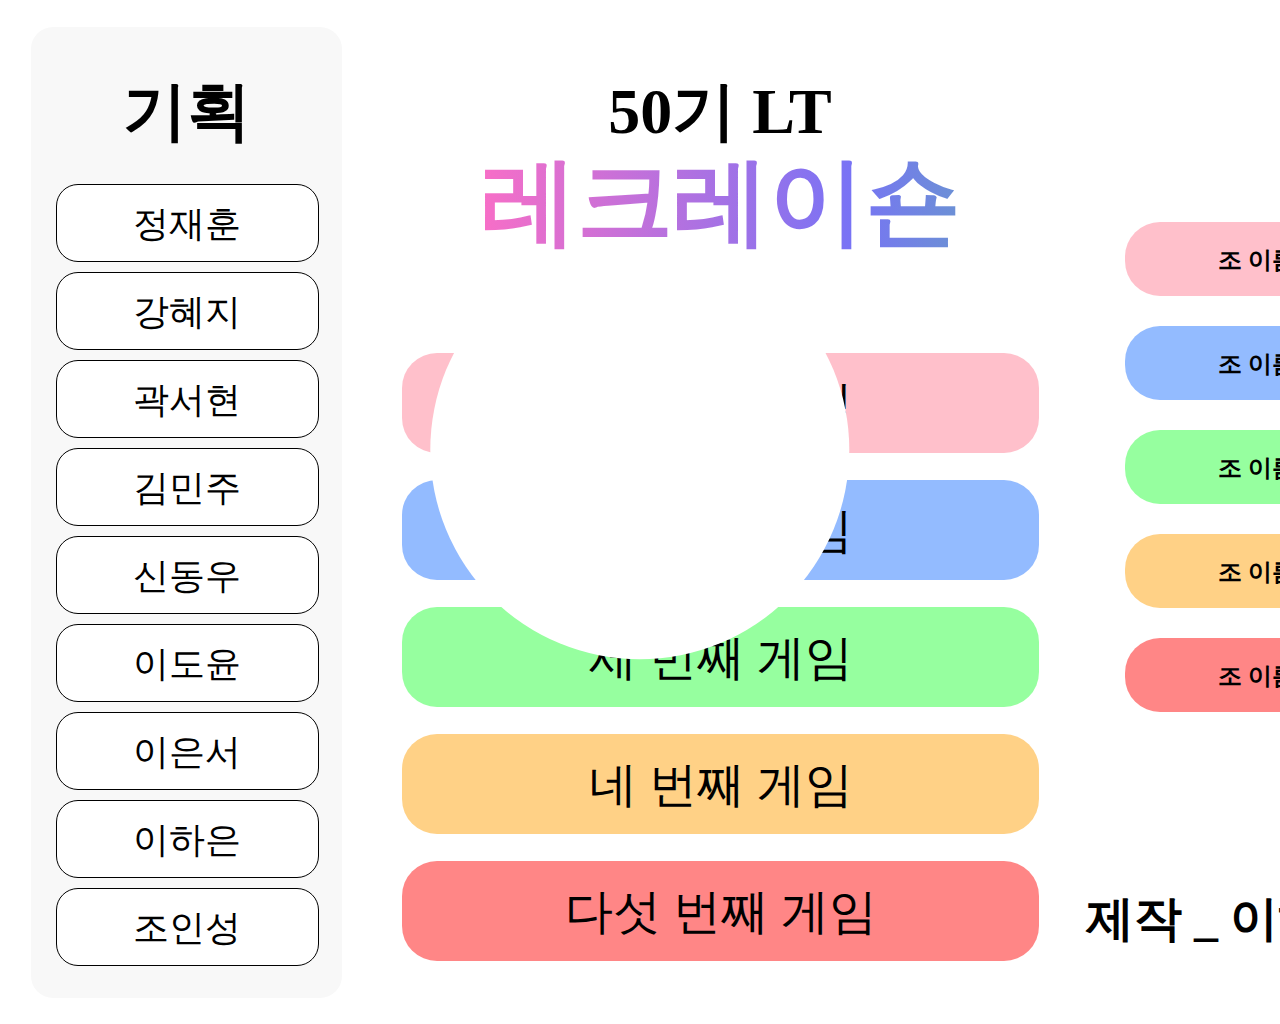
<file: pages/index.html>
<!DOCTYPE html>
<html lang="kr">
    <head>
        <meta charset="UTF-8">
        <meta name="viewport" content="width=device-width, initial-scale=1.0">
        <title>home</title>
        <link rel="stylesheet" href="../styles/home.css">
        <script defer src="../script/home.js"></script>
        <script src="https://cdnjs.cloudflare.com/ajax/libs/gsap/3.11.3/gsap.min.js"></script>
    </head>
    <body>
        <div class="Desktop1">
            <div class="background-panel"></div>
            <div class="main-title">레크레이숀</div>
            <div class="sub-title">기획</div>
            <div class="name-card-wrapper">
                <div class="name-card"><div class="name">정재훈</div></div>
                <div class="name-card"><div class="name">강혜지</div></div>
                <div class="name-card"><div class="name">곽서현</div></div>
                <div class="name-card"><div class="name">김민주</div></div>
                <div class="name-card"><div class="name">신동우</div></div>
                <div class="name-card"><div class="name">이도윤</div></div>
                <div class="name-card"><div class="name">이은서</div></div>
                <div class="name-card"><div class="name">이하은</div></div>
                <div class="name-card"><div class="name">조인성</div></div>
            </div>
            <div class="game-card-wrapper">
                <div class="game-card game1" id="snack-button">첫 번째 게임</div>
                <div class="game-card game2" id="letter-button">두 번째 게임</div>
                <div class="game-card game3" id="song-button">세 번째 게임</div>
                <div class="game-card game4" id="picture-button">네 번째 게임</div>
                <div class="game-card game5" id="board-button">다섯 번째 게임</div>
            </div>
            <div class="footer-text">제작 _ 이하은</div>
            <div class="lt-title">50기 LT</div>
            <div class="team-name-card-wrapper">
                <div class="team-name-card pink">조 이름</div>
                <div class="team-name-card blue">조 이름</div>
                <div class="team-name-card green">조 이름</div>
                <div class="team-name-card yellow">조 이름</div>
                <div class="team-name-card red">조 이름</div>
            </div>
        </div>
    </body>
</html>
</file>
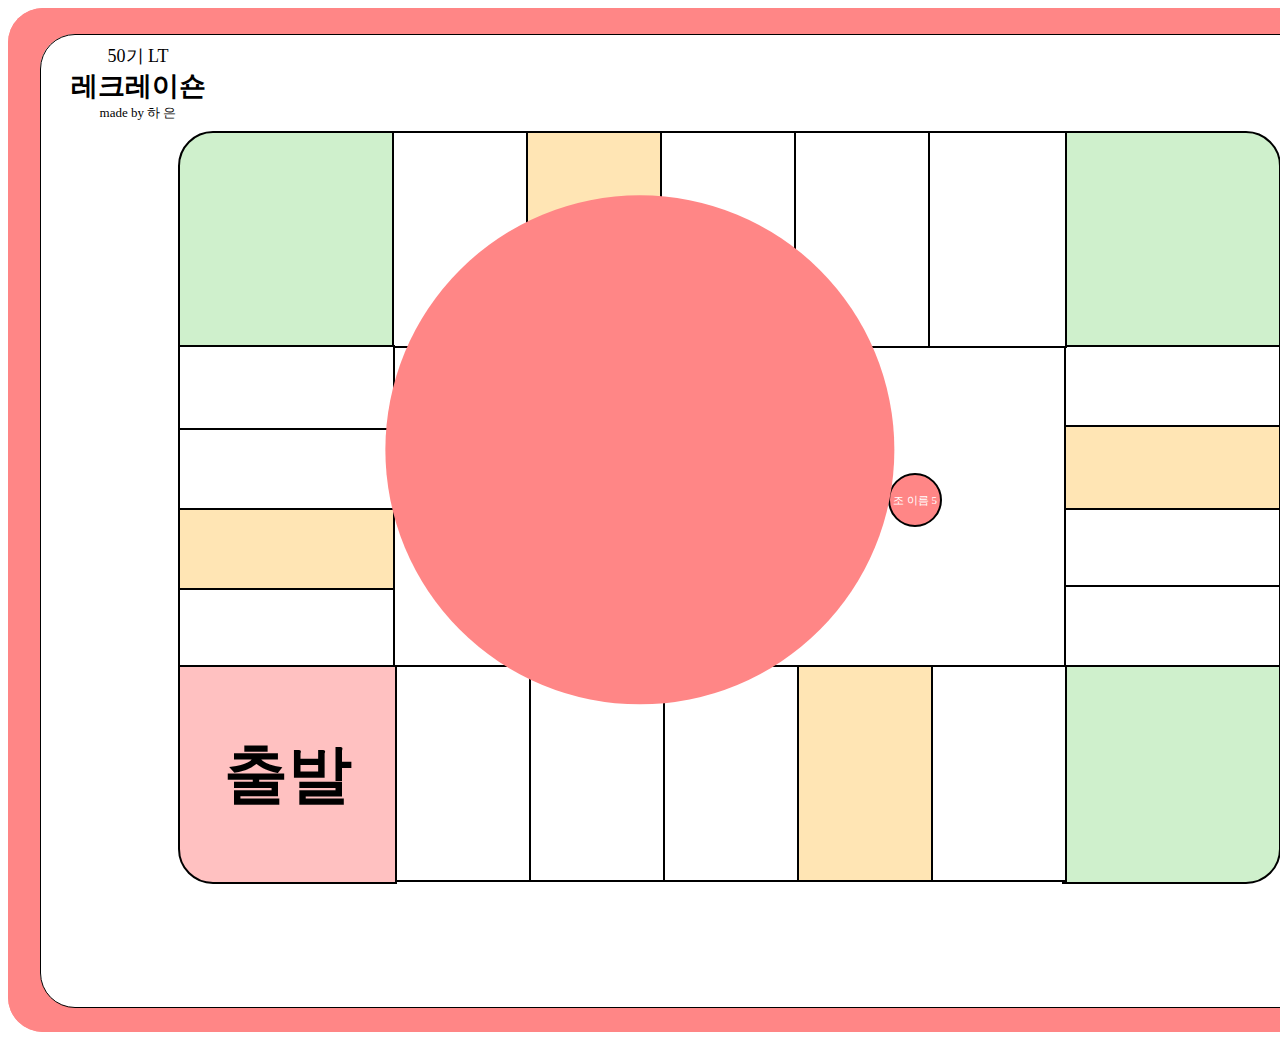
<file: pages/board_game.html>
<!DOCTYPE html>
<html lang="kr">
  <head>
    <meta charset="UTF-8">
    <meta name="viewport" content="width=device-width, initial-scale=1.0">
    <title>home</title>
    <link rel="stylesheet" href="../styles/board_game.css">
    <script defer src="../script/logo_move.js"></script>
    <script defer src="../script/board_game.js"></script>
    <script src="https://cdnjs.cloudflare.com/ajax/libs/gsap/3.11.3/gsap.min.js"></script>
  </head>
  <body data-color="#FF8686">
    <div class="Desktop9">
      <div class="Rectangle4"></div>
      <div class="Rectangle5"></div>
      <div class="Rectangle3"></div>
      <div class="Rectangle6"></div>
      <div class="logo" id="logo"><div class="Lt">50기 LT</div>
        <div class="Lt2">레크레이숀</div>
        <div class="Lt3">made by 하 은</div></div>

      <div class="Content">
        <div class="game" id="1">참참참</div>
        <div class="game" id="2">탕수육</div>
        <div class="game" id="3">묵찌빠</div>
        <div class="game" id="4">레코드</div>
        <div class="game" id="5">이구동성</div>
        <div class="game" id="6">일심동체</div>
        <div class="game" id="7">54321</div>
        <div class="game" id="8">출석부</div>
        <div class="game" id="9">동문서답</div>
        <div class="game" id="10">눈치게임</div>
        <div class="game" id="11">주어진 시간은 10초</div>
        <div class="game" id="12">속담 이어말하기</div>
        <div class="game" id="13">바보 가위바위보</div>
        <div class="game" id="14">말!말!말!</div>
        <div class="game" id="15">이어말하기</div>
        <div class="game" id="16">바보 게임</div>
        <div class="game" id="17">속담 잇기</div>
        <div class="golden" id="g1">앞으로 두 칸</div>
        <div class="golden" id="g2">뒤로 두 칸</div>
        <div class="golden" id="g3">위치 변경</div>
        <div class="golden" id="g4">한 턴 휴식</div>

      </div>
      <div class="Box14"></div>
      <div class="Key4"></div>
      <div class="Box13"></div>
      <div class="Box12"></div>
      <div class="Corner3"></div>
      <div class="Box11"></div>
      <div class="Key3"></div>
      <div class="Box10"></div>
      <div class="Box9"></div>
      <div class="Box8"></div>
      <div class="Corner2"></div>
      <div class="Box7"></div>
      <div class="Box6"></div>
      <div class="Box5"></div>
      <div class="Key2"></div>
      <div class="Corner1"></div>
      <div class="Box4"></div>
      <div class="Key1"></div>
      <div class="Box3"></div>
      <div class="Box2"></div>
      <div class="Box1"></div>
      <div class="Start"><div class="start-text">출발</div></div>

    </div>
  </body>
</html>
</file>
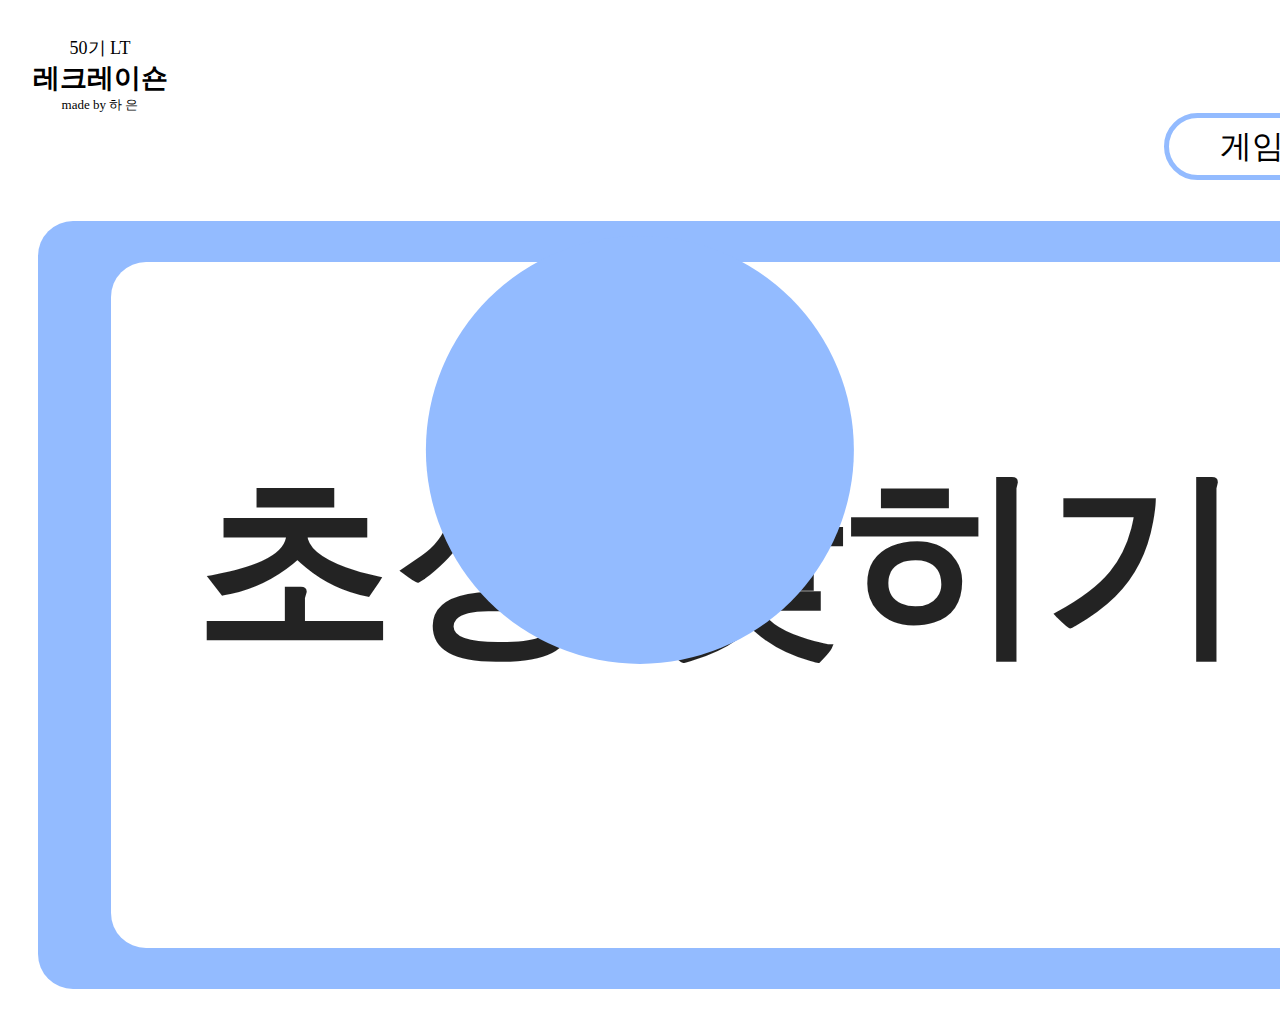
<file: pages/letter.html>
<!DOCTYPE html>
<html lang="kr">
    <head>
        <meta charset="UTF-8">
        <meta name="viewport" content="width=device-width, initial-scale=1.0">
        <title>home</title>
        <link rel="stylesheet" href="../styles/letter.css">
        <script defer src="../script/logo_move.js"></script>
        <script defer src="../script/letter.js"></script>
        <script src="https://cdnjs.cloudflare.com/ajax/libs/gsap/3.11.3/gsap.min.js"></script>
        <script>
            window.addEventListener('load', function() {
                // 타이틀 초기 애니메이션 - 중앙에서 서서히 나타남
                gsap.to("#letter-title", {
                    duration: 1.5,
                    opacity: 1,
                    ease: "power2.out"
                });
        
                // 타이틀 클릭 이벤트
                document.getElementById("letter-title").addEventListener("click", function() {
                    // 타이틀 애니메이션 - 원래 위치로 이동
                    gsap.timeline()
                        .to("#letter-title", {
                            duration: 1,
                            top: "33px",
                            left: "443px",
                            fontSize:"96px",
                            transform: "translate(0, 0)",
                            ease: "power2.inOut"
                        })
                        .to("#letter-rule", {
                            duration: 1,
                            opacity: 1,
                            ease: "power2.inOut"
                        }, "-=0.5"); // 타이틀 이동이 절반쯤 완료될 때 규칙이 서서히 나타남
        
                    // 다른 텍스트들도 순차적으로 서서히 나타남
                    gsap.to(".up-text, .bottom-text", {
                        duration: 1,
                        opacity: 1,
                        ease: "power2.inOut",
                        delay: 1 // 타이틀 이동 후 나타남
                    });
                });
            });
        </script>
    </head>
    <body data-color="#93BBFF">
        <div class="Desktop3">
            <div class="Rectangle1"></div>
            <div class="title" id="letter-title">초성 맞히기</div>
            <div class="Rectangle3"></div>
            <div class="Rule" id="letter-rule" style="opacity: 0;">RULE</div>
            <div class="up-text"><div class="text">랜덤 주제를 하나 뽑고</div>
                <div class="text2">관련된 <span style="color:#0368E4;">랜덤 초성을
                        맞히면</span> 되는
                    스피디한 게임 🏎️</div></div>
            <div class="bottom-text"> <div class="move-text"><span
                        style="color: #0368E4;">왕복</span>으로 왔다~ 갔다~</div>
                <div class="runner-text">첫 주자로 다시 올아올 때 까지 <span
                        style="color: #0368E4;">걸린 시간</span>을 측정!</div>
                <div class="pass-text"><span style="color: #0368E4;">두 번의 PASS
                        기회</span>도 있으니 차분히 마음 편하게 :)</div></div>

            <div class="game-button" id="game_start">
                <div class="Rectangle5"><div class="button-text">게임 시작</div></div>
            </div>
            <div class="logo" id="logo"><div class="Lt">50기 LT</div>
                <div class="Lt2">레크레이숀</div>
                <div class="Lt3">made by 하 은</div></div>
        </div>
    </body>
</html>
</file>
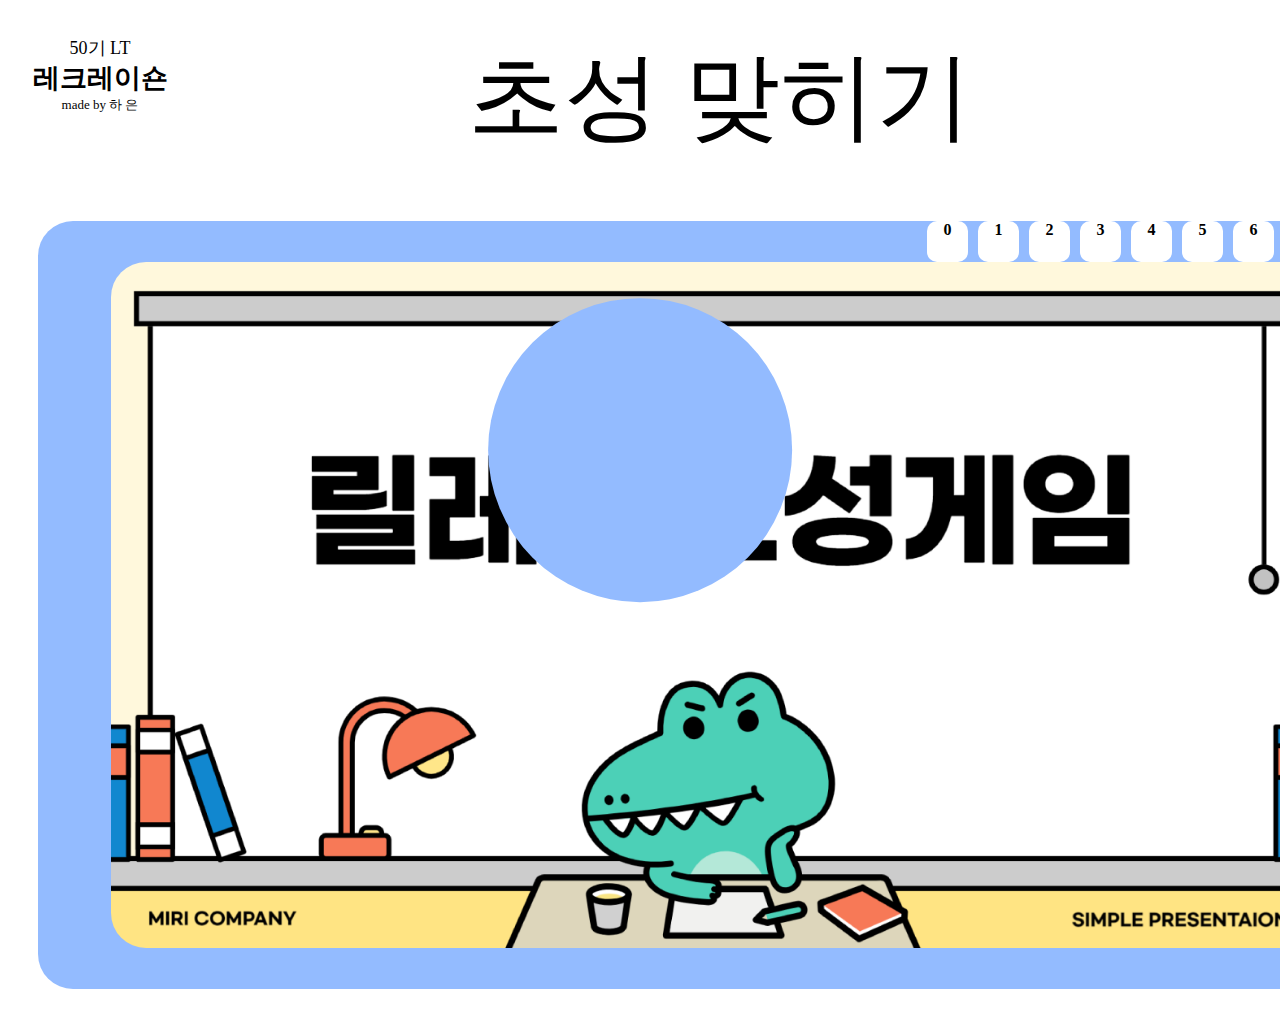
<file: pages/letter_game.html>
<!DOCTYPE html>
<html lang="kr">
<head>
    <meta charset="UTF-8">
    <meta name="viewport" content="width=device-width, initial-scale=1.0">
    <title>home</title>
    <link rel="stylesheet" href="../styles/letter_game.css">
    <script defer src="../script/logo_move.js"></script>
    <script defer src="../script/letter_game.js"></script>
    <script src="https://cdnjs.cloudflare.com/ajax/libs/gsap/3.11.3/gsap.min.js"></script>
</head>
<body data-color="#93BBFF">
    <div class="Desktop6">
        <div class="Rectangle1"></div>
        <div class="button-wrapper">
            <div class="button" id="0">0</div>
            <div class="button" id="1">1</div>
            <div class="button" id="2">2</div>
            <div class="button" id="3">3</div>
            <div class="button" id="4">4</div>
            <div class="button" id="5">5</div>
            <div class="button" id="6">6</div>
            <div class="button highlight"></div>
        </div>
        
        <div class="Rectangle2"></div>
        <div class="title">초성 맞히기</div>
        <div class="logo" id="logo"><div class="Lt">50기 LT</div>
                <div class="Lt2">레크레이숀</div>
                <div class="Lt3">made by 하 은</div></div>
    </div>
</body>
</html>
</file>
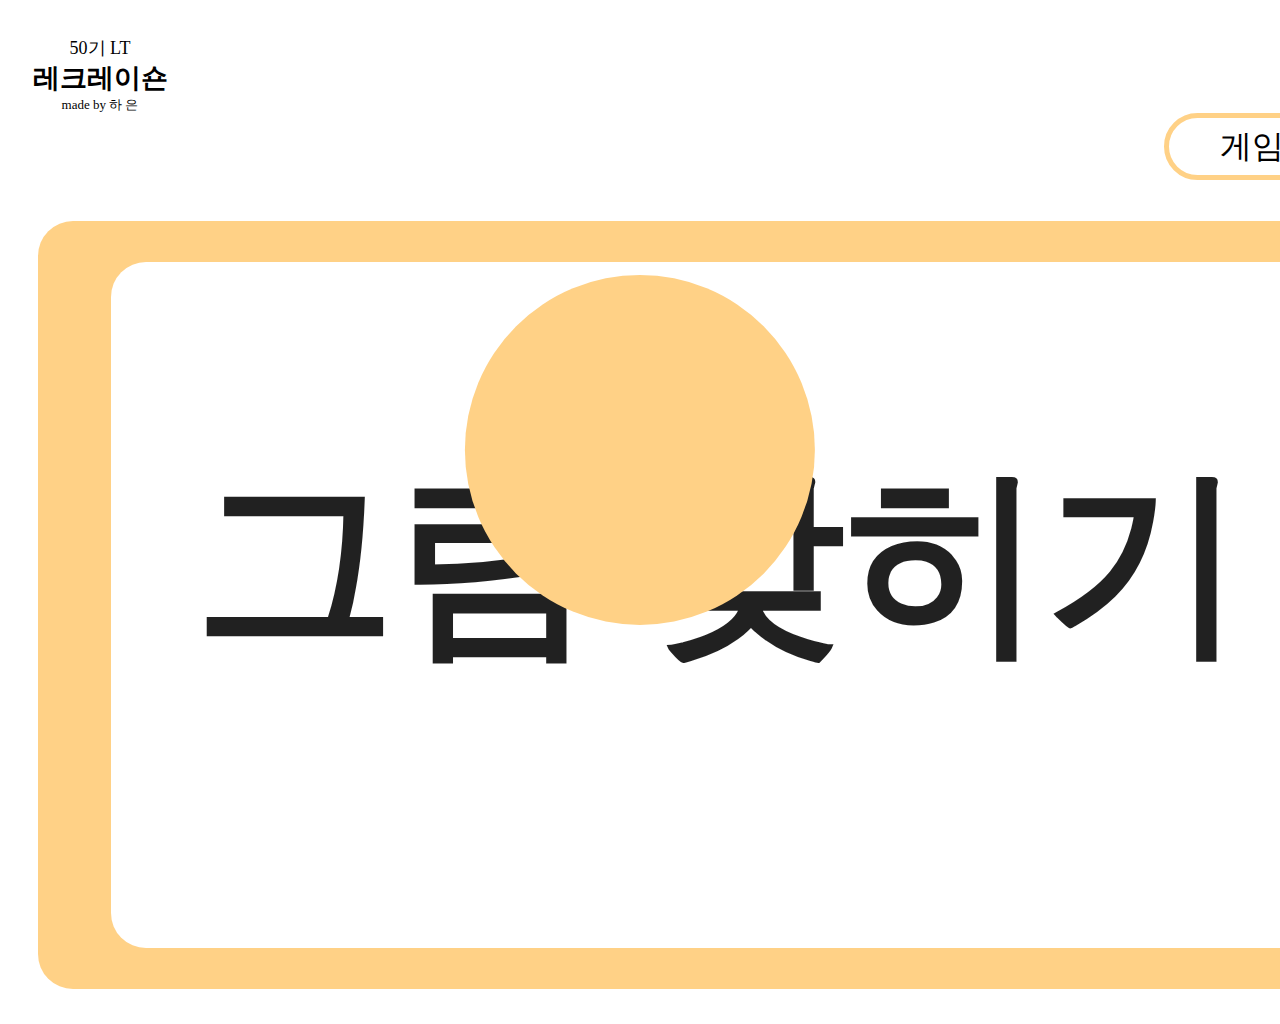
<file: pages/picture.html>
<!DOCTYPE html>
<html lang="kr">
    <head>
        <meta charset="UTF-8">
        <meta name="viewport" content="width=device-width, initial-scale=1.0">
        <title>home</title>
        <link rel="stylesheet" href="../styles/picture.css">
        <script defer src="../script/logo_move.js"></script>
        <script defer src="../script/picture.js"></script>
        <script src="https://cdnjs.cloudflare.com/ajax/libs/gsap/3.11.3/gsap.min.js"></script>
        <script>
            window.addEventListener('load', function() {
                // 타이틀 초기 애니메이션 - 중앙에서 서서히 나타남
                gsap.to("#picture-title", {
                    duration: 1.5,
                    opacity: 1,
                    ease: "power2.out"
                });
        
                // 타이틀 클릭 이벤트
                document.getElementById("picture-title").addEventListener("click", function() {
                    // 타이틀 애니메이션 - 원래 위치로 이동
                    gsap.timeline()
                        .to("#picture-title", {
                            duration: 1,
                            top: "33px",
                            left: "443px",
                            fontSize:"96px",
                            transform: "translate(0, 0)",
                            ease: "power2.inOut"
                        })
                        .to("#picture-rule", {
                            duration: 1,
                            opacity: 1,
                            ease: "power2.inOut"
                        }, "-=0.5"); // 타이틀 이동이 절반쯤 완료될 때 규칙이 서서히 나타남
        
                    // 다른 텍스트들도 순차적으로 서서히 나타남
                    gsap.to(".up-text, .bottom-text", {
                        duration: 1,
                        opacity: 1,
                        ease: "power2.inOut",
                        delay: 1 // 타이틀 이동 후 나타남
                    });
                });
            });
        </script>
    </head>
    <body data-color="#FFD186">
        <div class="Desktop5">
            <div class="Rectangle1"></div>
            <div class="title" id="picture-title">그림 맞히기</div>
            <div class="Rectangle3"></div>
            <div class="Rule" id="picture-rule" style="opacity: 0;">RULE</div>
            <div class="up-text">
                <div class="description">조원 <span style="color: #CB8B00;">모두</span>가 얼굴에 <span style="color: #CB8B00;">고깔</span>을 쓰고</div><div
                    class="description2">화면의 <span style="color: #CB8B00;">그림을 맞히면</span> 되는 답답한 게임 🐌</div>
            </div>
            <div class="bottom-text"><div class="hint"><span style="color: #CB8B00;">랜덤한 주제</span>를 뽑고 주제에 맞는 그림이
                    나오니</div>
                <div class="note"><span style="color: #CB8B00;">15초 동안</span> 신중히 바라보고 정답을 외쳐주세요!</div></div>

            <div class="game-button" id="game_start">
                <div class="Rectangle5"><div class="button-text">게임
                        시작</div></div>

            </div>
            <div class="logo" id="logo"><div class="Lt">50기 LT</div>
                <div class="Lt2">레크레이숀</div>
                <div class="Lt3">made by 하 은</div></div>
        </div>
    </body>
</html>
</file>
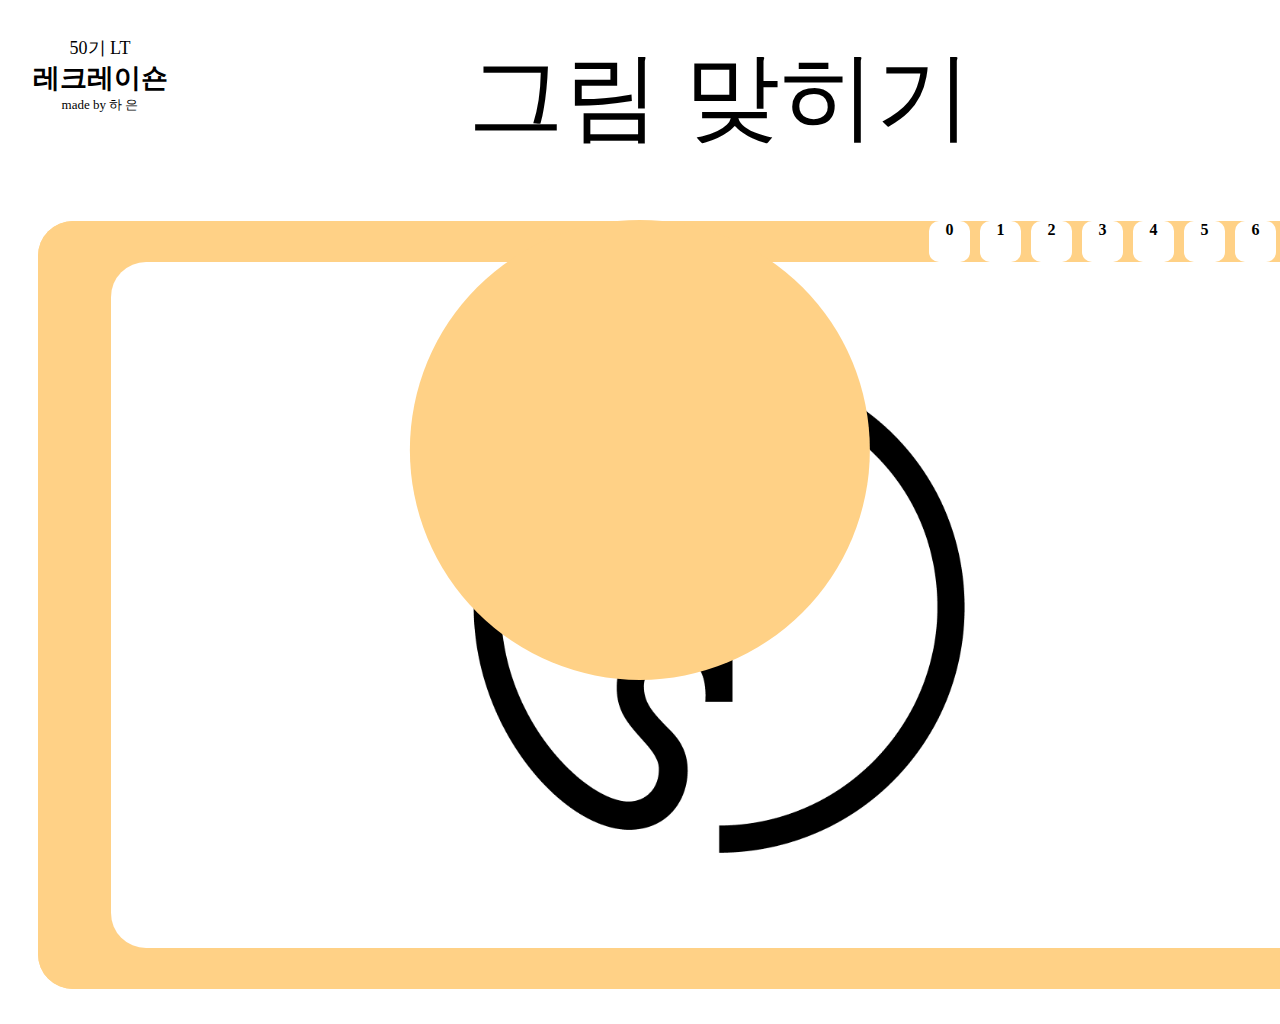
<file: pages/picture_game.html>
<!DOCTYPE html>
<html lang="kr">
<head>
    <meta charset="UTF-8">
    <meta name="viewport" content="width=device-width, initial-scale=1.0">
    <title>home</title>
    <link rel="stylesheet" href="../styles/picture_game.css">
    <script defer src="../script/logo_move.js"></script>
    <script defer src="../script/picture_game.js"></script>
    <script src="https://cdnjs.cloudflare.com/ajax/libs/gsap/3.11.3/gsap.min.js"></script>
</head>
<body data-color="#FFD186">
    <div class="Desktop7">
        <div class="Rectangle1"></div>
        <div class="title">그림 맞히기</div>
        <div class="Rectangle1"></div>
        <div class="button-wrapper">
            <div class="button" id="0">0</div>
            <div class="button" id="1">1</div>
            <div class="button" id="2">2</div>
            <div class="button" id="3">3</div>
            <div class="button" id="4">4</div>
            <div class="button" id="5">5</div>
            <div class="button" id="6">6</div>
            <div class="button highlight"></div>
        </div>
        <div class="Rectangle4"></div>
        <div class="logo" id="logo"><div class="Lt">50기 LT</div>
                <div class="Lt2">레크레이숀</div>
                <div class="Lt3">made by 하 은</div></div>
    </div>
    </div>
</body>
</html>
</file>
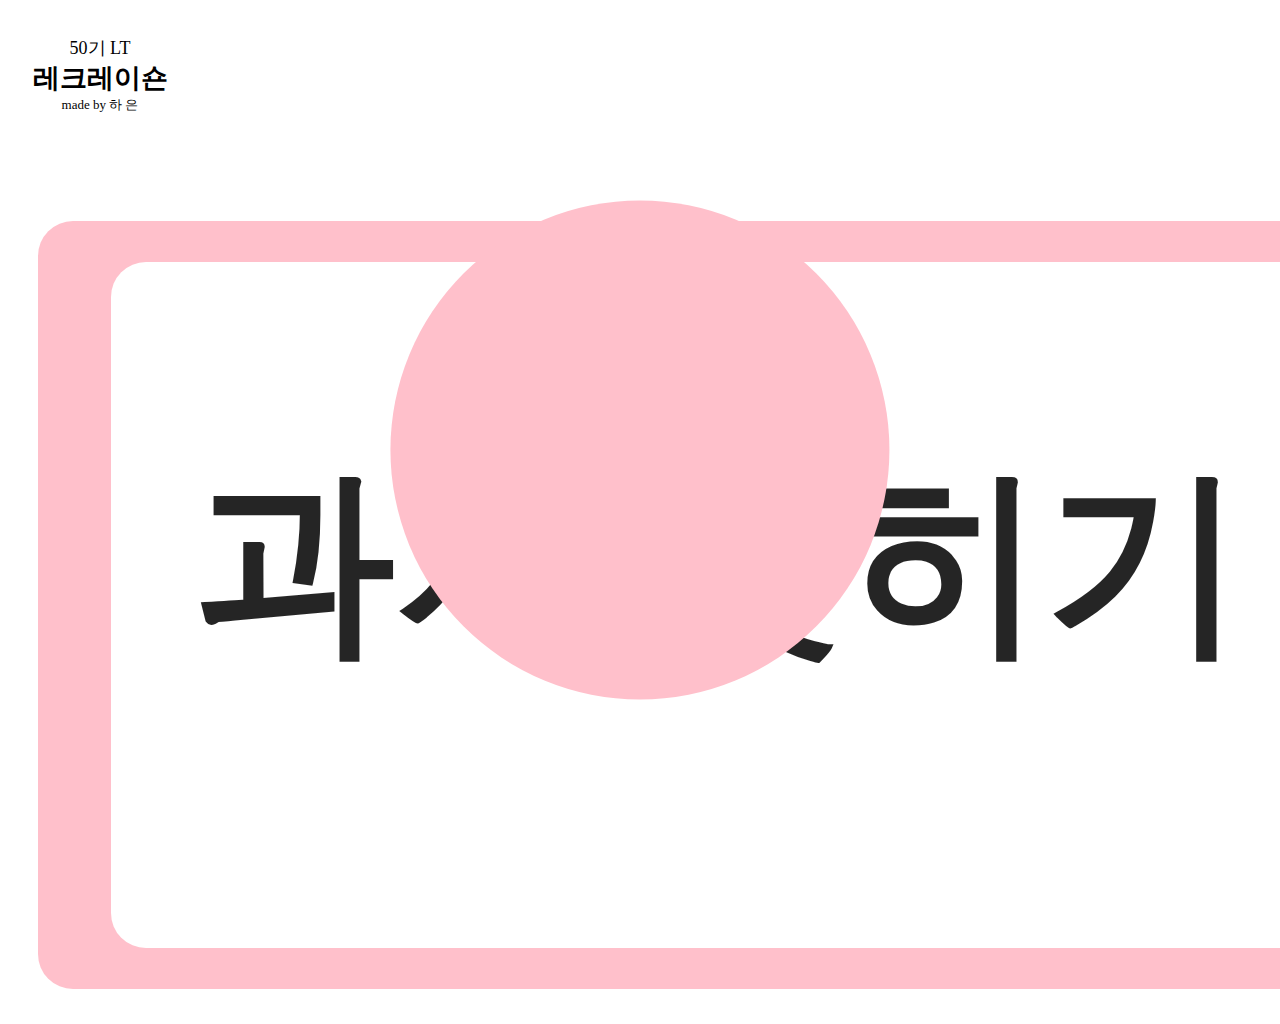
<file: pages/snack.html>
<!DOCTYPE html>
<html lang="kr">
    <head>
        <meta charset="UTF-8">
        <meta name="viewport" content="width=device-width, initial-scale=1.0">
        <title>home</title>
        <link rel="stylesheet" href="../styles/snack.css">
        <script defer src="../script/logo_move.js"></script>
        <script src="https://cdnjs.cloudflare.com/ajax/libs/gsap/3.11.3/gsap.min.js"></script>
        <script>
            window.addEventListener('load', function() {
                // 타이틀 초기 애니메이션 - 중앙에서 서서히 나타남
                gsap.to("#snack-title", {
                    duration: 1.5,
                    opacity: 1,
                    ease: "power2.out"
                });
        
                // 타이틀 클릭 이벤트
                document.getElementById("snack-title").addEventListener("click", function() {
                    // 타이틀 애니메이션 - 원래 위치로 이동
                    gsap.timeline()
                        .to("#snack-title", {
                            duration: 1,
                            top: "33px",
                            left: "443px",
                            fontSize:"96px",
                            transform: "translate(0, 0)",
                            ease: "power2.inOut"
                        })
                        .to("#snack-rule", {
                            duration: 1,
                            opacity: 1,
                            ease: "power2.inOut"
                        }, "-=0.5"); // 타이틀 이동이 절반쯤 완료될 때 규칙이 서서히 나타남
        
                    // 다른 텍스트들도 순차적으로 서서히 나타남
                    gsap.to(".up-text, .bottom-text", {
                        duration: 1,
                        opacity: 1,
                        ease: "power2.inOut",
                        delay: 1 // 타이틀 이동 후 나타남
                    });
                });
            });
        </script>
        
    </head>
    <body data-color="#FFC0CB">
        <div class="Desktop2">
            <div class="Rectangle1"></div>
            <div class="Rectangle2"></div>
            <div class="title" id="snack-title">과자 맞히기</div>
<div class="Rule" id="snack-rule" style="opacity: 0;">RULE</div>
            <div class="up-text"><div class="snack-text">접시에 놓인 <span
                        style="color: #F94545;">5종류</span>의 과자를 먹어보고</div>
                <div class="snack-text2"><span style="color: #F94545;">어떤
                        과자</span>인지 알아내면 되는 간단한 게임 🍭</div></div>
            <div class="bottom-text"><div class="time-text"><span
                        style="color: #F94545;">5분동안</span>
                    고민해보고 조장이 정답을 적어서 제출해주세요~!</div>
                <div class="hint-text">과자 이름이 <span
                        style="color: #F94545;">정확할수록</span> 더
                    좋을지도,,?</div></div>

            <div class="logo" id="logo"><div class="Lt">50기 LT</div>
                <div class="Lt2">레크레이숀</div>
                <div class="Lt3">made by 하 은</div></div>
        </div>
    </body>
</html>
</file>
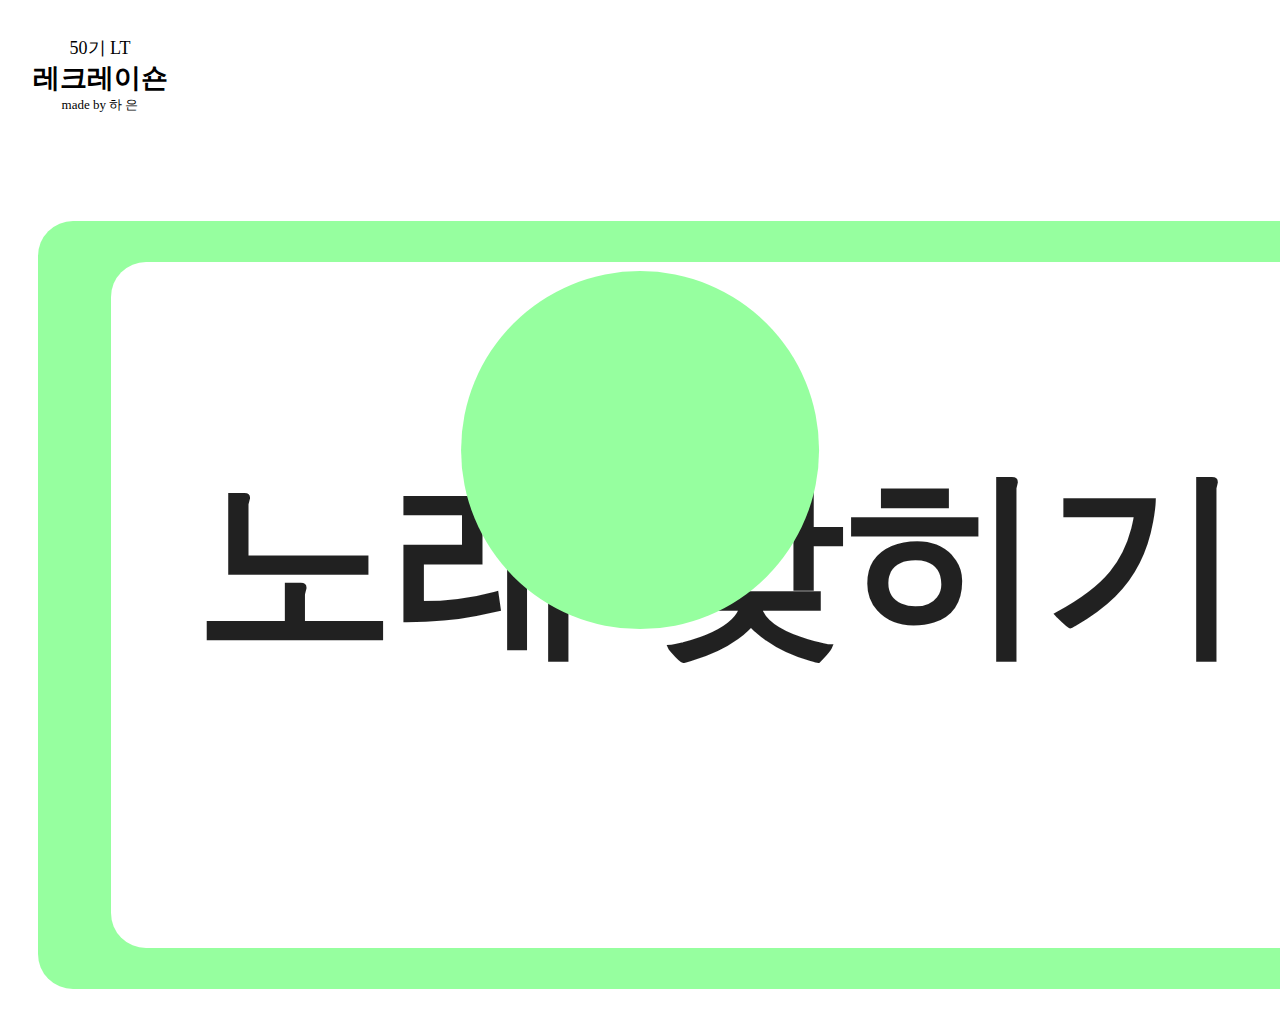
<file: pages/song.html>
<!DOCTYPE html>
<html lang="kr">
    <head>
        <meta charset="UTF-8">
        <meta name="viewport" content="width=device-width, initial-scale=1.0">
        <title>home</title>
        <link rel="stylesheet" href="../styles/song.css">
        <script defer src="../script/logo_move.js"></script>
        <script src="https://cdnjs.cloudflare.com/ajax/libs/gsap/3.11.3/gsap.min.js"></script>
        <script>
            window.addEventListener('load', function() {
                // 타이틀 초기 애니메이션 - 중앙에서 서서히 나타남
                gsap.to("#song-title", {
                    duration: 1.5,
                    opacity: 1,
                    ease: "power2.out"
                });
        
                // 타이틀 클릭 이벤트
                document.getElementById("song-title").addEventListener("click", function() {
                    // 타이틀 애니메이션 - 원래 위치로 이동
                    gsap.timeline()
                        .to("#song-title", {
                            duration: 1,
                            top: "33px",
                            left: "443px",
                            fontSize:"96px",
                            transform: "translate(0, 0)",
                            ease: "power2.inOut"
                        })
                        .to("#song-rule", {
                            duration: 1,
                            opacity: 1,
                            ease: "power2.inOut"
                        }, "-=0.5"); // 타이틀 이동이 절반쯤 완료될 때 규칙이 서서히 나타남
        
                    // 다른 텍스트들도 순차적으로 서서히 나타남
                    gsap.to(".up-text, .bottom-text", {
                        duration: 1,
                        opacity: 1,
                        ease: "power2.inOut",
                        delay: 1 // 타이틀 이동 후 나타남
                    });
                });
            });
        </script>
    </head>
    <body data-color="#96FF9F">
        <div class="Desktop4">
            <div class="Rectangle1"></div>
            <div class="title" id="song-title">노래 맞히기</div>
            <div class="Rectangle4"></div>
            <div class="Rule" id="song-rule" style="opacity: 0;">RULE</div>
            <div class="up-text"><div class="game-info"><span
                        style="color: #00AD23;">랜덤으로 재생</span>되는 노래를
                    듣고</div><div class="game-info2"><span style="color: #00AD23;">가수와 제목</span>을
                    맞히면 되는 음악적인 게임 🎸</div></div>
            <div class="bottom-text"> <div class="note">자신 있으면 크게 <span style="color: #00AD23;">조 이름 외치면서 손</span>
                    들기!</div>
                <div class="caution"><span style="color: #00AD23;">틀리면 다른 조</span>한테 기회가 넘어가니 신중하게 손 들기 ✋</div></div>

            <div class="logo" id="logo"><div class="Lt">50기 LT</div>
                <div class="Lt2">레크레이숀</div>
                <div class="Lt3">made by 하 은</div></div>
        </div>
    </body>
</html>
</file>
<file: styles/home.css>
body {
    margin: 0;
    font-family: sans-serif;
    cursor: default;
}

.Desktop1 {
    width: 1440px;
    height: 1024px;
    position: relative;
    background: white;
    margin: auto;
}

.background-panel {
    width: 311px;
    height: 971px;
    position: absolute;
    left: 31px;
    top: 27px;
    background: #F8F8F8;
    border-radius: 22px;
}

.main-title {
    width: 523px;
    height: 160px;
    position: absolute;
    left: 459px;
    top: 138px;
    text-align: center;
    color: black;
    font-size: 96px;
    font-family: 'Hakgyoansim Dunggeunmiso OTF';
    font-weight: 600;
    word-wrap: break-word;
    background: linear-gradient(90deg, #ff6ec4, #7873f5, #4ade80, #facc15, #f87171);
    background-clip: text;
    -webkit-background-clip: text;
    color: transparent;
    animation: rainbow 5s infinite;
    background-size: 300% 300%;
}
/* 무지개 애니메이션 */
@keyframes rainbow {
    0%, 100% { background-position: 0% 50%; }
    50% { background-position: 100% 50%; }
}
.sub-title {
    width: 231px;
    height: 70px;
    position: absolute;
    left: 71px;
    top: 68px;
    text-align: center;
    color: black;
    font-size: 64px;
    font-family: 'Hakgyoansim Dunggeunmiso OTF';
    font-weight: 600;
    word-wrap: break-word;
}

.name-card-wrapper {
    position: absolute;
    left: 56px;
    top: 184px;
}

.name-card {
    width: 261px;
    height: 76px;
    margin-bottom: 10px;
    position: relative;
    background: white;
    border-radius: 22px;
    border: 1px solid black;
    text-align: center;
    line-height: 33px;
}

.name {
    width: 188px;
    height: 30px;
    position: absolute;
    left: 36px;
    top: 23px;
    text-align: center;
    color: black;
    font-size: 36px;
    font-family: 'Gumi Romance TTF';
    font-weight: 400;
    word-wrap: break-word;
}

.game-card-wrapper {
    position: absolute;
    left: 402px;
    top: 353px;
}

.game-card {
    width: 637px;
    height: 100px;
    margin-bottom: 27px;
    position: relative;
    background: #FFC0CB;
    border-radius: 35px;
    text-align: center;
    color: black;
    font-size: 48px;
    font-family: 'Gumi Romance TTF';
    font-weight: 400;
    word-wrap: break-word;
    line-height: 101px;
}


.game1 { background: #FFC0CB; }
.game1:hover { background-color: #FF9BB5;}

.game2 { background: #93BBFF; }
.game2:hover { background-color: #729FEF; }

.game3 { background: #96FF9F; }
.game3:hover { background-color: #57CC70; }

.game4 { background: #FFD186; }
.game4:hover { background-color: #E0A659; }

.game5 { background: #FF8686; }
.game5:hover { background-color: #E25454; }


.pink { background: #FFC0CB; }
.blue { background: #93BBFF; }
.green { background: #96FF9F; }
.yellow { background: #FFD186; }
.red { background: #FF8686; }

.footer-text {
    width: 306px;
    height: 71px;
    position: absolute;
    left: 1077px;
    top: 887px;
    text-align: center;
    color: black;
    font-size: 48px;
    font-family: 'Hakgyoansim Dunggeunmiso OTF';
    font-weight: 600;
    word-wrap: break-word;
}

.lt-title {
    width: 444px;
    height: 88px;
    position: absolute;
    left: 498px;
    top: 68px;
    text-align: center;
    color: black;
    font-size: 64px;
    font-family: 'Hakgyoansim Dunggeunmiso OTF';
    font-weight: 600;
    word-wrap: break-word;
}

.team-name-card-wrapper {
    position: absolute;
    left: 1125px;
    top: 222px;
}

.team-name-card {
    width: 264px;
    height: 74px;
    margin-bottom: 30px;
    border-radius: 35px;
    text-align: center;
    color: black;
    font-size: 24px;
    font-family: 'Hakgyoansim Dunggeunmiso OTF';
    font-weight: 600;
    word-wrap: break-word;
    line-height: 77px;
}
</file>
<file: styles/board_game.css>
/* General Container */
body{
    user-select: none;
    cursor: default;
}
.Desktop9 {
    width: 1440px;
    height: 1024px;
    position: relative;
    background: white;
    margin: auto;
  }
  
  /* Background Rectangles */
  .Rectangle4 {
    width: 1431px;
    height: 1024px;
    left: 0;
    top: 0;
    position: absolute;
    background: #FF8686;
    border-radius: 35px;
  }
  
  .Rectangle5 {
    width: 1440px;
    height: 1024px;
    left: 0;
    top: 0;
    position: absolute;
    background: #FF8686;
    border-radius: 35px;
  }
  
  .Rectangle3 {
    width: 1375px;
    height: 972px;
    left: 32px;
    top: 26px;
    position: absolute;
    background: white;
    border-radius: 35px;
  }
  
  .Rectangle6 {
    width: 1375px;
    height: 972px;
    left: 32px;
    top: 26px;
    position: absolute;
    background: white;
    border-radius: 35px;
    border: 1px solid black;
  }
  
  /* Text Elements */
  .text-title {
    width: 279px;
    height: 85.57px;
    left: 0;
    top: 37.43px;
    position: absolute;
    text-align: center;
    color: black;
    font-size: 24px;
    font-family: 'Hakgyoansim Dunggeunmiso OTF';
    font-weight: 600;
    word-wrap: break-word;
  }
  .logo{
    position: absolute;
    left: 130px;
    top: 75px;
    display: flex;
    flex-direction: column;
    align-items: center;
    justify-content: center;
    transform: translate(-50%, -50%);
}
.Lt {
    font-size: 18px;
    text-align: center;
    color: black;
    font-family: 'Hakgyoansim Dunggeunmiso OTF';
}

.Lt2 {
    font-size: 27px;
    text-align: center;
    color: black;
    font-weight: 600;
    font-family: 'Hakgyoansim Dunggeunmiso OTF';
}

.Lt3 {
    font-size: 13px;
    text-align: center;
    color: black;
    font-family: 'Hakgyoansim Dunggeunmiso OTF';
}
  
  /* Number Boxes */
  .number-box {
    width: 41px;
    height: 41px;
    position: absolute;
    border: 1px solid black;
  }
  
  .number-4 { left: 1140px; top: 885px; }
  .number-1 { left: 1008px; top: 885px; }
  .number-2 { left: 1052px; top: 885px; }
  .number-3 { left: 1096px; top: 885px; }
  .number-5 { left: 1184px; top: 885px; }
  .number-6 { left: 1228px; top: 885px; }
  
  .Rectangle11,
  .Rectangle8,
  .Rectangle9,
  .Rectangle10,
  .Rectangle12,
  .Rectangle13 {
    width: 41px;
    height: 41px;
    left: 0;
    top: 0;
    position: absolute;
    background: white;
    border-radius: 10px;
  }
  
  .number-text {
    position: absolute;
    text-align: center;
    color: black;
    font-size: 16px;
    font-family: 'Hakgyoansim Dunggeunmiso OTF';
    font-weight: 600;
    word-wrap: break-word;
  }
  
  /* Arrows */
  .Arrow1 {
    width: 28px;
    height: 0;
    left: 1241px;
    top: 950px;
    position: absolute;
    border: 5px solid black;
  }
  
  .Arrow2 {
    width: 28px;
    height: 0;
    left: 1040px;
    top: 960px;
    position: absolute;
    transform: rotate(-180deg);
    transform-origin: 0 0;
    border: 5px solid black;
  }
  
  /* Main Content */
  .Content {
    width: 671px;
    height: 321px;
    left: 384px;
    top: 337px;
    position: absolute;
    border: 1px solid black;
    display: flex;
    align-items: center;
    justify-content: center;
  }
  
  /* Boxes and Keys */
  .Box14,
  .Box13,
  .Box12,
  .Box7,
  .Box6,
  .Box5 {
    width: 213px;
    height: 81px;
    position: absolute;
    background: white;
    border: 2px solid black;
  }
  
  .Box14 { left: 170px; top: 577px; }
  .Box13 { left: 170px; top: 417px; }
  .Box12 { left: 170px; top: 337px; z-index: 2;}
  .Box7  { left: 1056px; top: 337px; }
  .Box6  { left: 1056px; top: 497px; }
  .Box5  { left: 1056px; top: 577px; }
  
  .Key4,
  .Key2 {
    width: 213px;
    height: 81px;
    position: absolute;
    background: #FFE5B4;
    border: 2px solid black;
  }
  
  .Key4 { left: 170px; top: 497px; }
  .Key2 { left: 1056px; top: 417px; }
  
  .Corner3,
  .Corner2,
  .Corner1 {
    width: 215px;
    height: 215px;
    position: absolute;
    background: #CFF0CC;
    border-top-left-radius: 35px;
    border: 2px solid black;
  }
  .Corner2{
    border-bottom-right-radius: 10px;
  }
  .Corner3{
    border-bottom-right-radius: 10px;
  }
  
  .Corner3 { left: 170px; top: 123px; }
  .Corner2 { left: 1054px; top: 123px; transform: rotate(90deg);}
  .Corner1 { left: 1054px; top: 657px; transform: rotate(180deg);}
  
  .Box11,
  .Box10,
  .Box9,
  .Box8,
  .Box4,
  .Box3,
  .Box2,
  .Box1 {
    width: 135px;
    height: 213px;
    position: absolute;
    background: white;
    border: 2px solid black;
  }
  
  .Box11 { left: 384px; top: 123px; }
  .Box10 { left: 652px; top: 123px; }
  .Box9  { left: 786px; top: 123px; }
  .Box8  { left: 920px; top: 123px; z-index: 1;}
  .Box4  { left: 920px; top: 657px; }
  .Box3  { left: 652px; top: 657px; }
  .Box2  { left: 518px; top: 657px; }
  .Box1  { left: 384px; top: 657px; }
  
  .Key3,
  .Key1 {
    width: 135px;
    height: 213px;
    position: absolute;
    background: #FFE5B4;
    border: 2px solid black;
  }
  
  .Key3 { left: 518px; top: 123px; }
  .Key1 { left: 786px; top: 657px; }
  
  
  /* Start Box */
  .Start {
    width: 215px;
    height: 215px;
    left: 170px;
    top: 657px;
    position: absolute;
    background: #FFC1C1;
    border-top-left-radius: 35px;
    border: 2px solid black;
    align-items: center;
    justify-content: center;
    display: flex;
    flex-direction: column;
    transform: rotate(-90deg);
  }
  
  .start-text {
    text-align: center;
    color: black;
    font-size: 64px;
    font-family: 'Hakgyoansim Dunggeunmiso OTF';
    font-weight: 600;
    word-wrap: break-word;
    transform: rotate(90deg);
  }
  
  .pawn {
    width: 50px;
    height: 50px;
    border-radius: 50%;
    position: absolute;
    text-align: center;
    line-height: 50px;
    font-size: 11px;
    color: white;
    cursor: pointer;
    border: 2px solid black;
    z-index: 10;
  }
  
  .game {
    font-family: 'Hakgyoansim Dunggeunmiso OTF';
    font-weight: 600;
    font-size: 80px;
    display: none;
    opacity: 0; /* 기본적으로 투명 */
    z-index: 11;
}

.golden {
    font-family: 'Hakgyoansim Dunggeunmiso OTF';
    font-weight: 600;
    font-size: 80px;
    display: none;
    opacity: 0; /* 기본적으로 투명 */
    z-index: 11;
}
</file>
<file: styles/letter.css>
body {
    margin: 0;
    font-family: sans-serif;
    cursor: default;
}

.Desktop3 {
    width: 1440px;
    height: 1024px;
    position: relative;
    background: white;
    margin: auto;
}

.Rectangle1 {
    width: 1363px;
    height: 768px;
    position: absolute;
    left: 38px;
    top: 221px;
    background: #93BBFF;
    border-radius: 35px;
}

.title {
    display: flex;
    align-items: center;
    justify-content: center;
    width: 553px;
    height: 160px;
    position: absolute;
    left: 50%; /* 중앙에 위치 */
    top: 55%; /* 중앙에 위치 */
    transform: translate(-50%,-50%);
    text-align: center;
    color: black;
    font-size: 200px;
    font-family: 'Hakgyoansim Dunggeunmiso OTF';
    font-weight: 600;
    cursor: pointer; /* 클릭 가능 표시 */
    opacity: 0; /* 초기에는 보이\\지 않음 */
    white-space: nowrap;
    z-index: 3;
}

.Rectangle3 {
    width: 1217px;
    height: 686px;
    position: absolute;
    left: 111px;
    top: 262px;
    background: white;
    border-radius: 35px;
}

.Rule {
    position: absolute;
    left: 149px;
    top: 289px;
    text-align: center;
    font-size: 64px;
    font-family: 'Hakgyoansim Dunggeunmiso OTF';
    font-weight: 600;
}

.text {
    font-size: 48px;
    color: black;
    font-family: 'Hakgyoansim Dunggeunmiso OTF';
}

.text2 {
    font-size: 48px;
    color: black;
    font-family: 'Hakgyoansim Dunggeunmiso OTF';
    white-space: nowrap;
}

.pass-text {
    font-size: 48px;
    color: black;
    font-family: 'Hakgyoansim Dunggeunmiso OTF';
    white-space: nowrap;
}

.move-text {
    font-size: 48px;
    color: black;
    font-family: 'Hakgyoansim Dunggeunmiso OTF';
    white-space: nowrap;
}

.runner-text {
    font-size: 48px;
    color: black;
    font-family: 'Hakgyoansim Dunggeunmiso OTF';
    white-space: nowrap;
}

.game-button {
    width: 237px;
    height: 57px;
    position: absolute;
    left: 1164px;
    top: 113px;
}

.Rectangle5 {
    width: 237px;
    height: 57px;
    background: white;
    border-radius: 35px;
    border: 5px #93BBFF solid;
    align-items: center;
    justify-content: center;
    display: flex;
}
.Rectangle5:hover{background: rgb(167, 167, 167);}

.button-text {
    text-align: center;
    color: black;
    font-size: 32px;
    font-family: 'Hakgyoansim Dunggeunmiso OTF';
}

.up-text{
    position: absolute;
    left: 50%;
    top: 473px;
    transform: translate(-50%, -50%);
    display: flex;
    flex-direction: column;
    align-items: center;
    justify-content: center;
    gap: 20px;
    opacity: 0;
}

.bottom-text{
    position: absolute;
    left: 50%;
    top: 800px;
    transform: translate(-50%, -50%);
    display: flex;
    flex-direction: column;
    align-items: center;
    justify-content: center;
    gap: 20px;
    opacity: 0;
}

.logo{
    position: absolute;
    left: 100px;
    top: 75px;
    display: flex;
    flex-direction: column;
    align-items: center;
    justify-content: center;
    transform: translate(-50%, -50%);
}
.Lt {
    font-size: 18px;
    text-align: center;
    color: black;
    font-family: 'Hakgyoansim Dunggeunmiso OTF';
}

.Lt2 {
    font-size: 27px;
    text-align: center;
    color: black;
    font-weight: 600;
    font-family: 'Hakgyoansim Dunggeunmiso OTF';
}

.Lt3 {
    font-size: 13px;
    text-align: center;
    color: black;
    font-family: 'Hakgyoansim Dunggeunmiso OTF';
}
</file>
<file: styles/letter_game.css>
body {
    margin: 0;
    font-family: sans-serif;
    cursor: default;
}

.Desktop6 {
    width: 1440px;
    height: 1024px;
    position: relative;
    background: white;
    margin: auto;
}

.Rectangle1 {
    width: 1363px;
    height: 768px;
    position: absolute;
    left: 38px;
    top: 221px;
    background: #93BBFF;
    border-radius: 35px;
}

.Rectangle2 {
    width: 1217px;
    height: 686px;
    position: absolute;
    left: 111px;
    top: 262px;
    background: white;
    border-radius: 35px;
    background-size: cover; /* 이미지 크기를 Rectangle1에 맞추기 */
    background-position: center; /* 이미지를 중앙에 위치시키기 */
}

.title {
    width: 553px;
    height: 160px;
    position: absolute;
    left: 443px;
    top: 33px;
    text-align: center;
    color: black;
    font-size: 96px;
    font-family: 'Gumi Romance TTF';
    font-weight: 400;
}

.button-wrapper {
    position: absolute;
    top: 221px;
    display: flex;
    gap: 10px;
    left: 927px;
}

.button {
    width: 41px;
    height: 41px;
    background: white;
    border-radius: 10px;
    text-align: center;
    font-size: 16px;
    color: black;
    font-family: 'Hakgyoansim Dunggeunmiso OTF';
    font-weight: 600;
}

.highlight {
    background: #729FEF;
    border-radius: 50%;
}

.logo{
    position: absolute;
    left: 100px;
    top: 75px;
    display: flex;
    flex-direction: column;
    align-items: center;
    justify-content: center;
    transform: translate(-50%, -50%);
}
.Lt {
    font-size: 18px;
    text-align: center;
    color: black;
    font-family: 'Hakgyoansim Dunggeunmiso OTF';
}

.Lt2 {
    font-size: 27px;
    text-align: center;
    color: black;
    font-weight: 600;
    font-family: 'Hakgyoansim Dunggeunmiso OTF';
}

.Lt3 {
    font-size: 13px;
    text-align: center;
    color: black;
    font-family: 'Hakgyoansim Dunggeunmiso OTF';
}
</file>
<file: styles/picture.css>
body {
    margin: 0;
    font-family: sans-serif;
    cursor: default;
}

.Desktop5 {
    width: 1440px;
    height: 1024px;
    position: relative;
    background: white;
    margin: auto;
}

.Rectangle1 {
    width: 1363px;
    height: 768px;
    position: absolute;
    left: 38px;
    top: 221px;
    background: #FFD186;
    border-radius: 35px;
}

.title {
    display: flex;
    align-items: center;
    justify-content: center;
    width: 553px;
    height: 160px;
    position: absolute;
    left: 50%; /* 중앙에 위치 */
    top: 55%; /* 중앙에 위치 */
    transform: translate(-50%,-50%);
    text-align: center;
    color: black;
    font-size: 200px;
    font-family: 'Hakgyoansim Dunggeunmiso OTF';
    font-weight: 600;
    cursor: pointer; /* 클릭 가능 표시 */
    opacity: 0; /* 초기에는 보이지 않음 */
    white-space: nowrap;
    z-index: 3;
}

.Rectangle3 {
    width: 1217px;
    height: 686px;
    position: absolute;
    left: 111px;
    top: 262px;
    background: white;
    border-radius: 35px;
}

.Rule {
    position: absolute;
    left: 149px;
    top: 289px;
    text-align: center;
    font-size: 64px;
    font-family: 'Hakgyoansim Dunggeunmiso OTF';
    font-weight: 600;
}

.description {
    text-align: center;
    font-size: 48px;
    color: black;
    font-family: 'Hakgyoansim Dunggeunmiso OTF';

}

.description2 {
    text-align: center;
    font-size: 48px;
    color: black;
    font-family: 'Hakgyoansim Dunggeunmiso OTF';
    white-space: nowrap;
}

.hint {
    text-align: center;
    font-size: 48px;
    font-family: 'Hakgyoansim Dunggeunmiso OTF';
    white-space: nowrap;
}

.note {
    text-align: center;
    font-size: 48px;
    font-family: 'Hakgyoansim Dunggeunmiso OTF';
    white-space: nowrap;
}

.logo{
    position: absolute;
    left: 100px;
    top: 75px;
    display: flex;
    flex-direction: column;
    align-items: center;
    justify-content: center;
    transform: translate(-50%, -50%);
}
.Lt {
    font-size: 18px;
    text-align: center;
    color: black;
    font-family: 'Hakgyoansim Dunggeunmiso OTF';
}

.Lt2 {
    font-size: 27px;
    text-align: center;
    color: black;
    font-weight: 600;
    font-family: 'Hakgyoansim Dunggeunmiso OTF';
}

.Lt3 {
    font-size: 13px;
    text-align: center;
    color: black;
    font-family: 'Hakgyoansim Dunggeunmiso OTF';
}

.game-button {
    width: 237px;
    height: 57px;
    position: absolute;
    left: 1164px;
    top: 113px;
}

.Rectangle5 {
    width: 237px;
    height: 57px;
    background: white;
    border-radius: 35px;
    border: 5px solid #FFD186;
    align-items: center;
    justify-content: center;
    display: flex;
}
.Rectangle5:hover{background: rgb(167, 167, 167);}

.button-text {
    text-align: center;
    font-size: 32px;
    color: black;
    font-family: 'Hakgyoansim Dunggeunmiso OTF';
}


.up-text{
    position: absolute;
    left: 50%;
    top: 473px;
    transform: translate(-50%, -50%);
    display: flex;
    flex-direction: column;
    align-items: center;
    justify-content: center;
    gap: 30px;
    opacity: 0;
}

.bottom-text{
    position: absolute;
    left: 50%;
    top: 800px;
    transform: translate(-50%, -50%);
    display: flex;
    flex-direction: column;
    align-items: center;
    justify-content: center;
    gap: 30px;
    opacity: 0;
}
</file>
<file: styles/picture_game.css>
body {
    margin: 0;
    font-family: sans-serif;
    cursor: default;
}

.Desktop7 {
    width: 1440px;
    height: 1024px;
    position: relative;
    background: white;
    margin: auto;
}

.Rectangle1 {
    width: 1363px;
    height: 768px;
    position: absolute;
    left: 38px;
    top: 221px;
    background: #FFD186;
    border-radius: 35px;
}

.title {
    width: 553px;
    height: 160px;
    position: absolute;
    left: 443px;
    top: 33px;
    text-align: center;
    color: black;
    font-size: 96px;
    font-family: 'Gumi Romance TTF';
    font-weight: 400;
}



.button-wrapper {
    position: absolute;
    top: 221px;
    left: 929px;
    display: flex;
    gap: 10px;
}

.button {
    width: 41px;
    height: 41px;
    background: white;
    border-radius: 10px;
    text-align: center;
    font-size: 16px;
    font-family: 'Hakgyoansim Dunggeunmiso OTF';
    font-weight: 600;
}

.highlight {
    background: #E0A659;
    border-radius: 50%;
}

.Rectangle4 {
    width: 1217px;
    height: 686px;
    position: absolute;
    left: 111px;
    top: 262px;
    background: white;
    border-radius: 35px;
    background-size: cover; /* 이미지 크기를 Rectangle1에 맞추기 */
    background-position: center; /* 이미지를 중앙에 위치시키기 */
}

.logo{
    position: absolute;
    left: 100px;
    top: 75px;
    display: flex;
    flex-direction: column;
    align-items: center;
    justify-content: center;
    transform: translate(-50%, -50%);
}
.Lt {
    font-size: 18px;
    text-align: center;
    color: black;
    font-family: 'Hakgyoansim Dunggeunmiso OTF';
}

.Lt2 {
    font-size: 27px;
    text-align: center;
    color: black;
    font-weight: 600;
    font-family: 'Hakgyoansim Dunggeunmiso OTF';
}

.Lt3 {
    font-size: 13px;
    text-align: center;
    color: black;
    font-family: 'Hakgyoansim Dunggeunmiso OTF';
}
</file>
<file: styles/snack.css>
body {
    margin: 0;
    font-family: 'sans-serif';
    cursor: default;
}

.Desktop2 {
    width: 1440px;
    height: 1024px;
    position: relative;
    background: white;
    margin: auto;
}

.Rectangle1 {
    width: 1363px;
    height: 768px;
    position: absolute;
    left: 38px;
    top: 221px;
    background: #FFC0CB;
    border-radius: 35px;
}

.Rectangle2 {
    width: 1217px;
    height: 686px;
    position: absolute;
    left: 111px;
    top: 262px;
    background: white;
    border-radius: 35px;
}

.title {
    display: flex;
    align-items: center;
    justify-content: center;
    width: 553px;
    height: 160px;
    position: absolute;
    left: 50%; /* 중앙에 위치 */
    top: 55%; /* 중앙에 위치 */
    transform: translate(-50%,-50%);
    text-align: center;
    color: black;
    font-size: 200px;
    font-family: 'Hakgyoansim Dunggeunmiso OTF';
    font-weight: 600;
    cursor: pointer; /* 클릭 가능 표시 */
    opacity: 0; /* 초기에는 보이지 않음 */
    white-space: nowrap;
}


.Rule {
    position: absolute;
    left: 149px;
    top: 289px;
    text-align: center;
    font-size: 64px;
    font-family: 'Hakgyoansim Dunggeunmiso OTF';
    font-weight: 600;
}

.time-text {
    font-size: 48px;
    font-family: 'Hakgyoansim Dunggeunmiso OTF';
    white-space: nowrap;
}

.hint-text {
    font-size: 48px;
    font-family: 'Hakgyoansim Dunggeunmiso OTF';
}

.snack-text {
    font-size: 48px;
    color: black;
    font-family: 'Hakgyoansim Dunggeunmiso OTF';
}

.snack-text2 {
    font-size: 48px;
    color: black;
    font-family: 'Hakgyoansim Dunggeunmiso OTF';
    white-space: nowrap;
}

.logo{
    position: absolute;
    left: 100px;
    top: 75px;
    display: flex;
    flex-direction: column;
    align-items: center;
    justify-content: center;
    transform: translate(-50%, -50%);
}
.Lt {
    font-size: 18px;
    text-align: center;
    color: black;
    font-family: 'Hakgyoansim Dunggeunmiso OTF';
}

.Lt2 {
    font-size: 27px;
    text-align: center;
    color: black;
    font-weight: 600;
    font-family: 'Hakgyoansim Dunggeunmiso OTF';
}

.Lt3 {
    font-size: 13px;
    text-align: center;
    color: black;
    font-family: 'Hakgyoansim Dunggeunmiso OTF';
}

.up-text{
    position: absolute;
    left: 50%;
    top: 473px;
    transform: translate(-50%, -50%);
    display: flex;
    flex-direction: column;
    align-items: center;
    justify-content: center;
    gap: 30px;
    opacity: 0;
}

.bottom-text{
    position: absolute;
    left: 50%;
    top: 800px;
    transform: translate(-50%, -50%);
    display: flex;
    flex-direction: column;
    align-items: center;
    justify-content: center;
    gap: 30px;opacity: 0;
}
</file>
<file: styles/song.css>
body {
    margin: 0;
    font-family: sans-serif;
    cursor: default;
}

.Desktop4 {
    width: 1440px;
    height: 1024px;
    position: relative;
    background: white;
    margin: auto;
}

.Rectangle1 {
    width: 1363px;
    height: 768px;
    position: absolute;
    left: 38px;
    top: 221px;
    background: #96FF9F;
    border-radius: 35px;
}

.title {
    display: flex;
    align-items: center;
    justify-content: center;
    width: 553px;
    height: 160px;
    position: absolute;
    left: 50%; /* 중앙에 위치 */
    top: 55%; /* 중앙에 위치 */
    transform: translate(-50%,-50%);
    text-align: center;
    color: black;
    font-size: 200px;
    font-family: 'Hakgyoansim Dunggeunmiso OTF';
    font-weight: 600;
    cursor: pointer; /* 클릭 가능 표시 */
    opacity: 0; /* 초기에는 보이지 않음 */
    white-space: nowrap;
    z-index: 3;
}

.Rectangle4 {
    width: 1217px;
    height: 686px;
    position: absolute;
    left: 111px;
    top: 262px;
    background: white;
    border-radius: 35px;
}

.Rule {
    position: absolute;
    left: 149px;
    top: 289px;
    text-align: center;
    font-size: 64px;
    font-family: 'Hakgyoansim Dunggeunmiso OTF';
    font-weight: 600;
}

.game-info {
    text-align: center;
    font-size: 48px;
    color: black;
    font-family: 'Hakgyoansim Dunggeunmiso OTF';
}

.game-info2 {
    text-align: center;
    font-size: 48px;
    color: black;
    font-family: 'Hakgyoansim Dunggeunmiso OTF';
    white-space: nowrap;
}

.note {
    text-align: center;
    font-size: 48px;
    font-family: 'Hakgyoansim Dunggeunmiso OTF';
    white-space: nowrap;
}

.caution {
    text-align: center;
    font-size: 48px;
    font-family: 'Hakgyoansim Dunggeunmiso OTF';
    white-space: nowrap;
}

.logo{
    position: absolute;
    left: 100px;
    top: 75px;
    display: flex;
    flex-direction: column;
    align-items: center;
    justify-content: center;
    transform: translate(-50%, -50%);
}
.Lt {
    font-size: 18px;
    text-align: center;
    color: black;
    font-family: 'Hakgyoansim Dunggeunmiso OTF';
}

.Lt2 {
    font-size: 27px;
    text-align: center;
    color: black;
    font-weight: 600;
    font-family: 'Hakgyoansim Dunggeunmiso OTF';
}

.Lt3 {
    font-size: 13px;
    text-align: center;
    color: black;
    font-family: 'Hakgyoansim Dunggeunmiso OTF';
}


.up-text{
    position: absolute;
    left: 50%;
    top: 473px;
    transform: translate(-50%, -50%);
    display: flex;
    flex-direction: column;
    align-items: center;
    justify-content: center;
    gap: 30px;
    opacity: 0;
}

.bottom-text{
    position: absolute;
    left: 50%;
    top: 800px;
    transform: translate(-50%, -50%);
    display: flex;
    flex-direction: column;
    align-items: center;
    justify-content: center;
    gap: 30px;
    opacity: 0;
}
</file>
